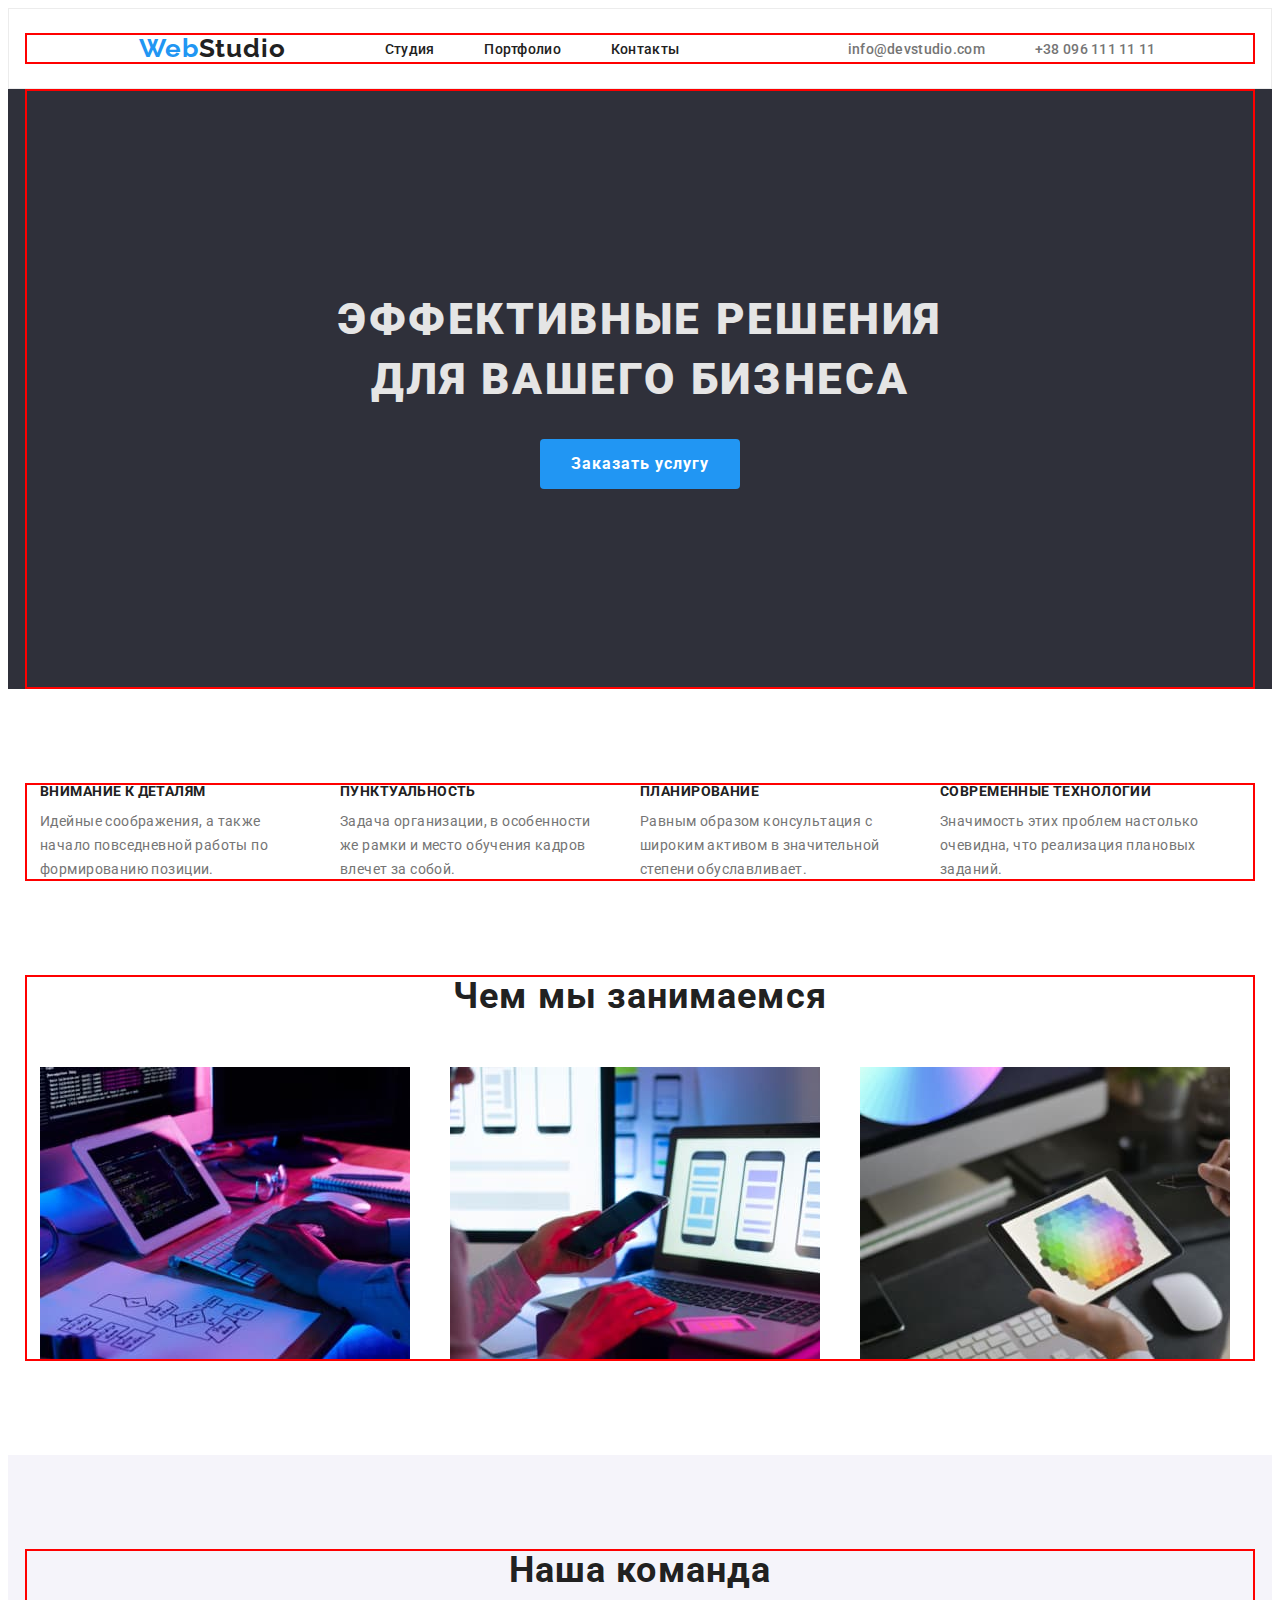
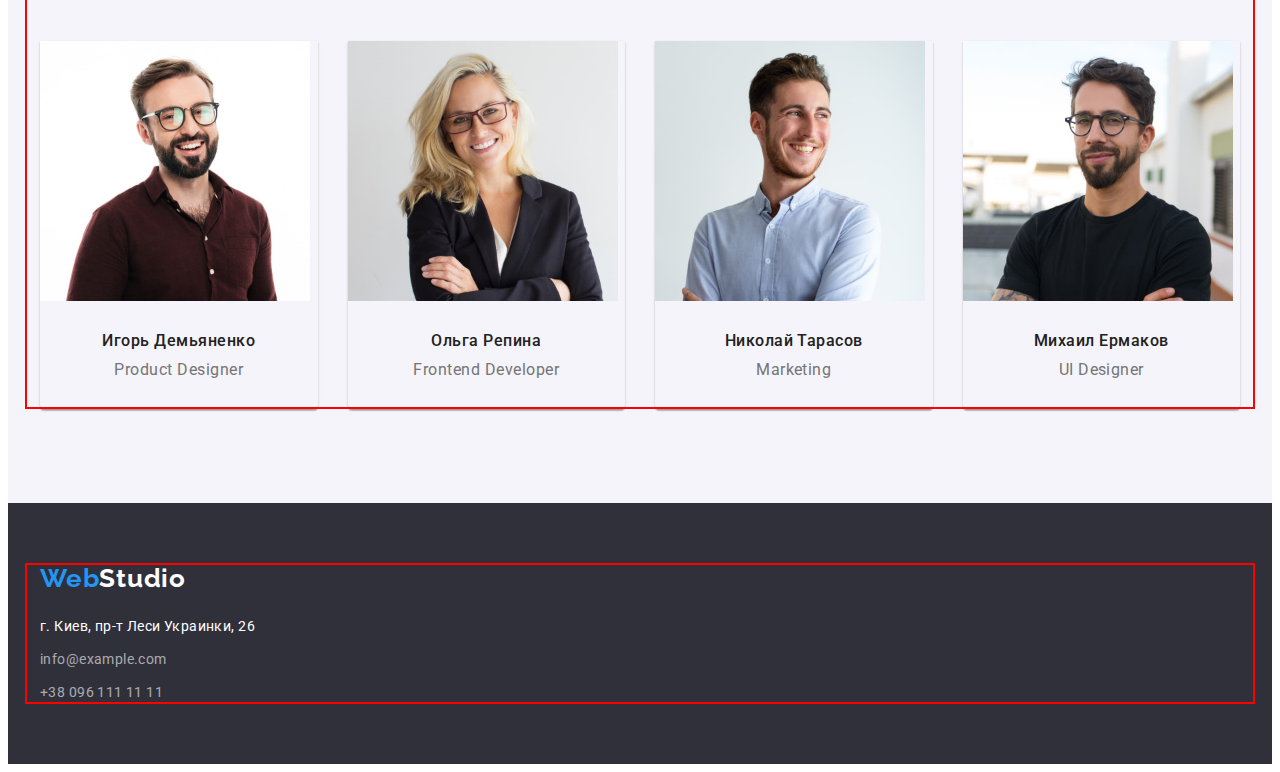
<file: index.html>
<!DOCTYPE html>
<html lang="ru">
  <head>
    <meta charset="UTF-8" />
    <meta http-equiv="X-UA-Compatible" content="IE=edge" />
    <meta name="viewport" content="width=device-width, initial-scale=1.0" />
    <title>WebStudio</title>
    <!-- Fonts start -->
    <link rel="preconnect" href="https://fonts.googleapis.com" />
    <link rel="preconnect" href="https://fonts.gstatic.com" crossorigin />
    <link
      href="https://fonts.googleapis.com/css2?family=Raleway:wght@700&family=Roboto:wght@400;500;700;900&display=swap"
      rel="stylesheet"
    />
    <!-- Fonts end -->
    <!-- Normalize start -->
    <link
      rel="stylesheet"
      href="https://cdnjs.cloudflare.com/ajax/libs/modern-normalize/1.1.0/modern-normalize.min.css"
      integrity="sha512-wpPYUAdjBVSE4KJnH1VR1HeZfpl1ub8YT/NKx4PuQ5NmX2tKuGu6U/JRp5y+Y8XG2tV+wKQpNHVUX03MfMFn9Q=="
      crossorigin="anonymous"
      referrerpolicy="no-referrer"
    />
    <!-- Normalize end -->
    <link rel="stylesheet" href="css/style.css" />
  </head>
  <body>
    <!-- header section -->
    <header class="header">
      <div class="container header-container">
        <a class="logo-link link" href="#" lang="en"><span class="logo-accent">Web</span>Studio</a>
        <nav class="header-nav">
          <ul class="header-list list">
            <li class="header-item">
              <a class="header-link link" href="./index.html">Студия</a>
            </li>
            <li class="header-item">
              <a class="header-link link" href="./portfolio.html">Портфолио</a>
            </li>
            <li class="header-item">
              <a class="header-link link" href="#contacts">Контакты</a>
            </li>
          </ul>
        </nav>
        <ul class="contacts list">
          <li>
            <a class="header-mail link" href="mailto:info@devstudio.com">info@devstudio.com</a>
          </li>

          <li>
            <a class="header-phone link" href="tel:+380961111111">+38 096 111 11 11</a>
          </li>
        </ul>
      </div>
    </header>
    <!-- main section -->
    <main>
      <!-- hero section -->
      <section class="hero">
        <div class="container">
          <h1 class="main-title">Эффективные решения для вашего бизнеса</h1>
          <button class="hero-btn" type="button">Заказать услугу</button>
        </div>
      </section>

      <!-- about section -->
      <section class="about section">
        <div class="container">
          <ul class="about-list list">
            <li class="about-item">
              <h3>Внимание к деталям</h3>
              <p>
                Идейные соображения, а также начало повседневной работы по формированию позиции.
              </p>
            </li>
            <li class="about-item">
              <h3>Пунктуальность</h3>
              <p>
                Задача организации, в особенности же рамки и место обучения кадров влечет за собой.
              </p>
            </li>
            <li class="about-item">
              <h3>Планирование</h3>
              <p>
                Равным образом консультация с широким активом в значительной степени обуславливает.
              </p>
            </li>
            <li class="about-item">
              <h3>Современные технологии</h3>
              <p>Значимость этих проблем настолько очевидна, что реализация плановых заданий.</p>
            </li>
          </ul>
        </div>
      </section>
      <section class="about-descr section">
        <div class="container">
          <h2 class="about-description">Чем мы занимаемся</h2>
          <ul class="about-list list card-set">
            <li class="card-set-item">
              <img src="images/about/first.jpg" alt="верстка" width="370" height="294" />
            </li>
            <li class="card-set-item">
              <img src="images/about/second.jpg" alt="дизайн" width="370" height="294" />
            </li>
            <li class="card-set-item">
              <img src="images/about/third.jpg" alt="внешнее оформление" width="370" height="294" />
            </li>
          </ul>
        </div>
      </section>
      <!-- team section -->
      <section class="team section card-set">
        <div class="container">
          <h2>Наша команда</h2>
          <ul class="team-list list">
            <li class="team-item card-set-item">
              <img
                src="images/team/product_designer.jpg"
                lang="en"
                alt="product_designer"
                width="270"
                height="260"
              />
              <div class="team-item-wrapper">
                <h3>Игорь Демьяненко</h3>
                <p>Product Designer</p>
              </div>
            </li>
            <li class="team-item card-set-item">
              <img
                src="images/team/frontend_developer.jpg"
                lang="en"
                alt="frontend_developer"
                width="270"
                height="260"
              />
              <div class="team-item-wrapper">
                <h3>Ольга Репина</h3>
                <p>Frontend Developer</p>
              </div>
            </li>
            <li class="team-item">
              <img
                src="images/team/marketing.jpg"
                lang="en"
                alt="marketing"
                width="270"
                height="260"
              />
              <div class="team-item-wrapper">
                <h3>Николай Тарасов</h3>
                <p>Marketing</p>
              </div>
            </li>
            <li class="team-item card-set-item">
              <img src="images/team/ui_designer.jpg" alt="ui_designer" width="270" height="260" />
              <div class="team-item-wrapper">
                <h3>Михаил Ермаков</h3>
                <p>UI Designer</p>
              </div>
            </li>
          </ul>
        </div>
      </section>
    </main>
    <!-- footer section -->
    <footer class="footer">
      <div class="container footer-container">
        <a class="footer-logo-link link" href="#" lang="en"
          ><span class="footer-logo-accent">Web</span>Studio</a
        >
        <address>
          <ul class="footer-list list">
            <li class="footer-item">
              <a
                class="footer-link link"
                href="https://bit.ly/3pXMvUd"
                target="_blank"
                rel="noopener noreferrer"
                >г. Киев, пр-т Леси Украинки, 26</a
              >
            </li>
            <li class="footer-item">
              <a class="footer-mail link" href="mailto:info@devstudio.com">info@example.com</a>
            </li>
            <li class="footer-item">
              <a class="footer-phone link" href="tel:+380961111111">+38 096 111 11 11</a>
            </li>
          </ul>
        </address>
      </div>
    </footer>
  </body>
</html>
</file>
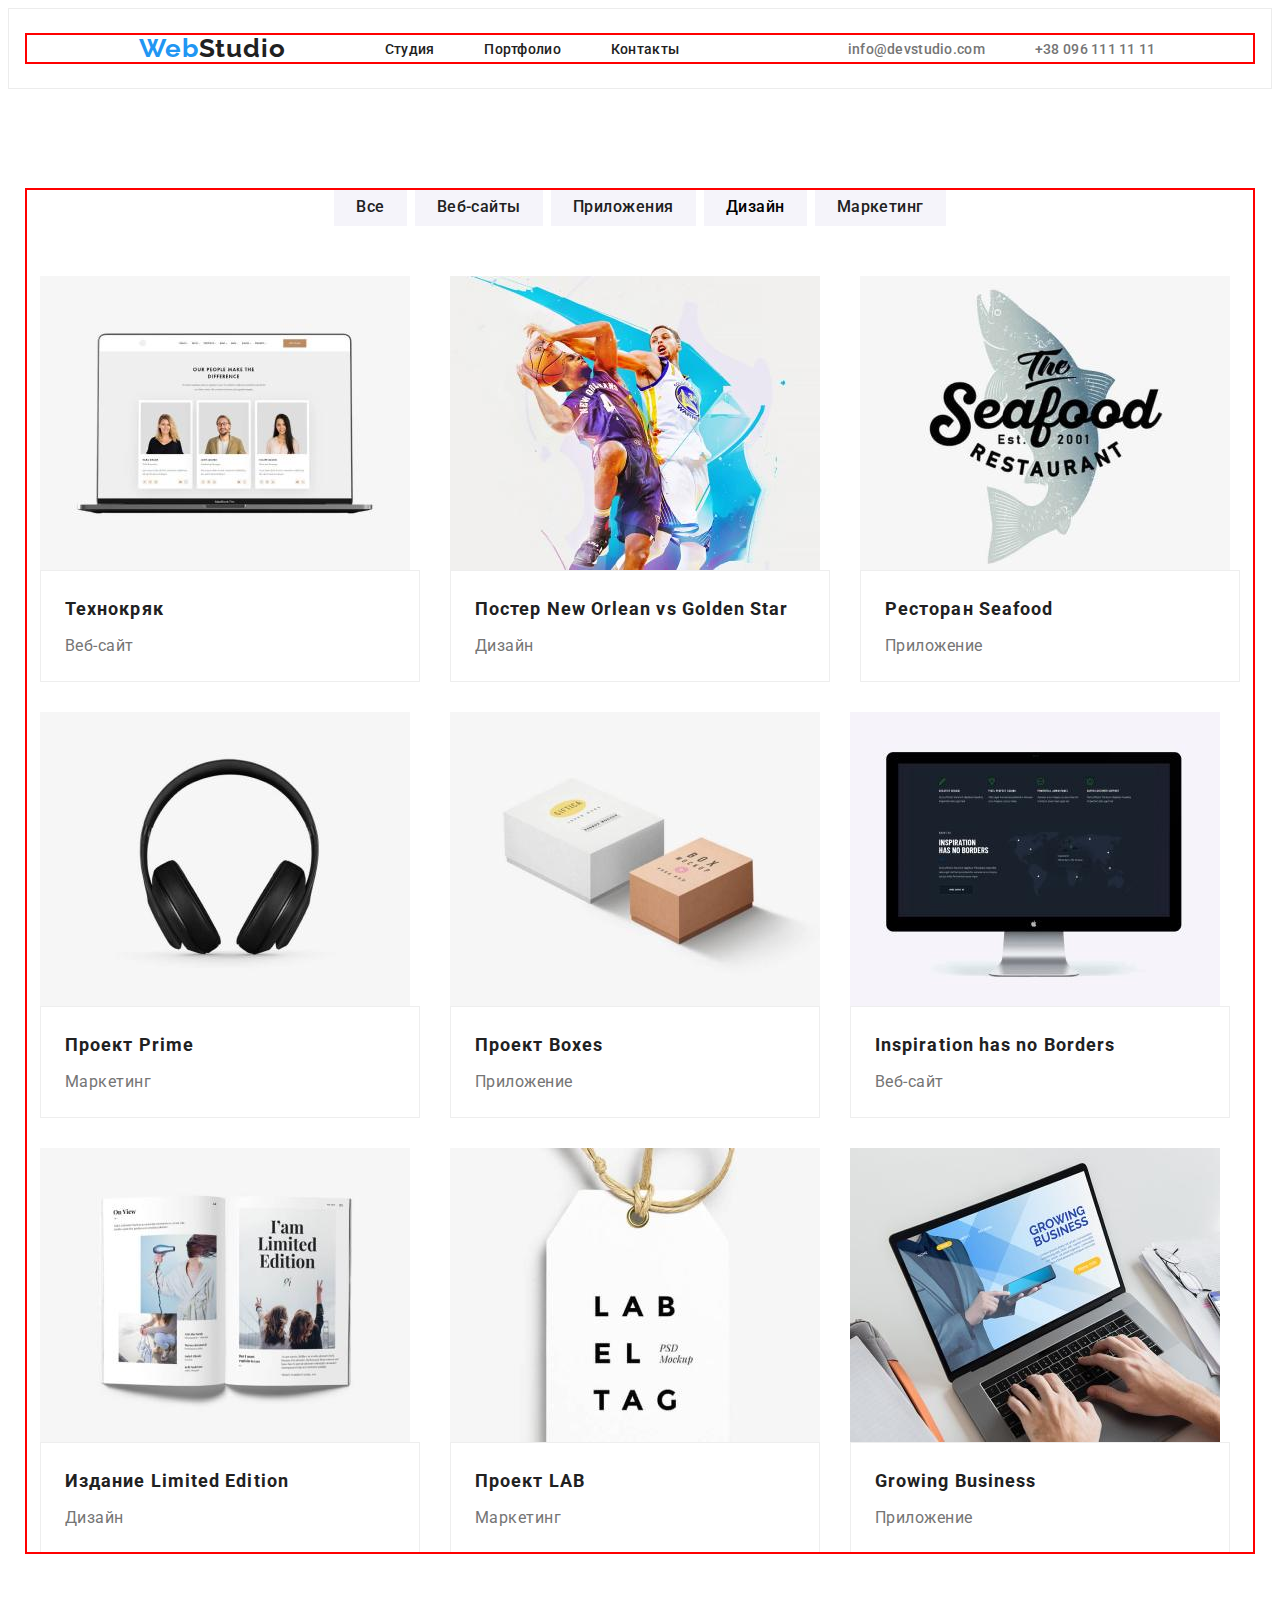
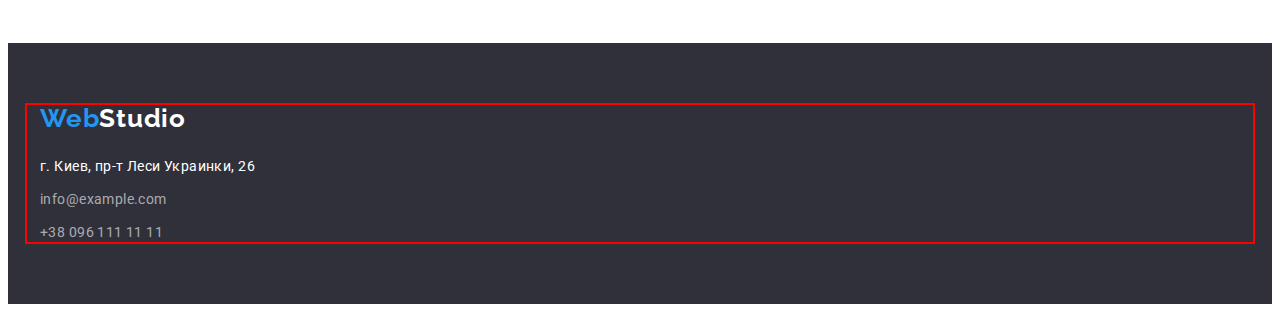
<file: portfolio.html>
<!DOCTYPE html>
<html lang="en">
  <head>
    <meta charset="UTF-8" />
    <meta http-equiv="X-UA-Compatible" content="IE=edge" />
    <meta name="viewport" content="width=device-width, initial-scale=1.0" />
    <title>Портфолио</title>
    <!-- Fonts start -->
    <link rel="preconnect" href="https://fonts.googleapis.com" />
    <link rel="preconnect" href="https://fonts.gstatic.com" crossorigin />
    <link
      href="https://fonts.googleapis.com/css2?family=Raleway:wght@700&family=Roboto:wght@400;500;700;900&display=swap"
      rel="stylesheet"
    />
    <!-- Fonts end -->
    <!-- Normalize start -->
    <link
      rel="stylesheet"
      href="https://cdnjs.cloudflare.com/ajax/libs/modern-normalize/1.1.0/modern-normalize.min.css"
      integrity="sha512-wpPYUAdjBVSE4KJnH1VR1HeZfpl1ub8YT/NKx4PuQ5NmX2tKuGu6U/JRp5y+Y8XG2tV+wKQpNHVUX03MfMFn9Q=="
      crossorigin="anonymous"
      referrerpolicy="no-referrer"
    />
    <!-- Normalize end -->
    <link rel="stylesheet" href="css/style.css" />
  </head>
  <body>
    <!-- header section -->
    <header class="header">
      <div class="container header-container">
        <a class="logo-link link" href="#" lang="en"><span class="logo-accent">Web</span>Studio</a>
        <nav class="header-nav">
          <ul class="header-list list">
            <li class="header-item">
              <a class="header-link link" href="./index.html">Студия</a>
            </li>
            <li class="header-item">
              <a class="header-link link" href="./portfolio.html">Портфолио</a>
            </li>
            <li class="header-item">
              <a class="header-link link" href="#contacts">Контакты</a>
            </li>
          </ul>
        </nav>
        <ul class="contacts list">
          <li>
            <a class="header-mail link" href="mailto:info@devstudio.com">info@devstudio.com</a>
          </li>

          <li>
            <a class="header-phone link" href="tel:+380961111111">+38 096 111 11 11</a></li>
        </ul>
      </div>
    </header>
    <!-- main section -->
    <main>
      <!-- hero section -->
      <section class="work">
        <div class="container">
          <h1 hidden>Portfolio</h1>
          <ul class="btn list">
            <li>
              <button type="button" class="work-btn-item btn-mode-ligh">Все</button>
            </li>
            <li>
              <button type="button" class="work-btn-item btn-mode-ligh">Веб-сайты</button>
            </li>
            <li>
              <button type="button" class="work-btn-item btn-mode-ligh">Приложения</button>
            </li>
            <li>
              <button type="button" class="work-btn-item btn-mode-light">Дизайн</button>
            </li>
            <li>
              <button type="button" class="work-btn-item btn-mode-ligh">Маркетинг</button>
            </li>
          </ul>
          <ul class="work-card list card-set">
            <li class="work-cards card-set-item">
              <a href="#">
                <img
                  src="images/portfolio/laptop.jpg"
                  alt="technochryak"
                  width="370"
                  height="294"
                />
              </a>
              <div class="work-cards-wrapper">
                <h3 class="work-cards-title">Технокряк</h3>
                <p class="work-cards-text">Веб-сайт</p>
              </div>
            </li>
            <li class="work-cards card-set-item">
              <a href="#">
                <img src="images/portfolio/basketball.jpg" alt="poster" width="370" height="294" />
              </a>
              <div class="work-cards-wrapper">
                <h3 class="work-cards-title">Постер New Orlean vs Golden Star</h3>
                <p class="work-cards-text">Дизайн</p>
              </div>
            </li>
            <li class="work-cards card-set-item">
              <a href="#">
                <img src="images/portfolio/seafood.jpg" alt="restourant" width="370" height="294" />
              </a>
              <div class="work-cards-wrapper">
                <h3 class="work-cards-title">Ресторан Seafood</h3>
                <p class="work-cards-text">Приложение</p>
              </div>
            </li>
            <li class="work-cards card-set-item">
              <a href="#">
                <img
                  src="images/portfolio/headphones.jpg"
                  alt="headphones"
                  width="370"
                  height="294"
                />
              </a>
              <div class="work-cards-wrapper">
                <h3 class="work-cards-title">Проект Prime</h3>
                <p class="work-cards-text">Маркетинг</p>
              </div>
            </li>
            <li class="work-cards">
              <a href="#">
                <img src="images/portfolio/boxes.jpg" alt="boxes" width="370" height="294" />
              </a>
              <div class="work-cards-wrapper">
                <h3 class="work-cards-title">Проект Boxes</h3>
                <p class="work-cards-text">Приложение</p>
              </div>
            </li>
            <li class="work-cards card-set-item">
              <a href="#">
                <img src="images/portfolio/imac.jpg" alt="Inspiration" width="370" height="294" />
              </a>
              <div class="work-cards-wrapper">
                <h3 class="work-cards-title">Inspiration has no Borders</h3>
                <p class="work-cards-text">Веб-сайт</p>
              </div>
            </li>
            <li class="work-cards card-set-item">
              <a href="#">
                <img
                  src="images/portfolio/limited.jpg"
                  alt="limited edition"
                  width="370"
                  height="294"
                />
              </a>
              <div class="work-cards-wrapper">
                <h3 class="work-cards-title">Издание Limited Edition</h3>
                <p class="work-cards-text">Дизайн</p>
              </div>
            </li>
            <li class="work-cards">
              <a href="#">
                <img src="images/portfolio/lab.jpg" alt="lab" width="370" height="294" />
              </a>
              <div class="work-cards-wrapper">
                <h3 class="work-cards-title">Проект LAB</h3>
                <p class="work-cards-text">Маркетинг</p>
              </div>
            </li>
            <li class="work-cards card-set-item">
              <a href="#">
                <img
                  src="images/portfolio/business.jpg"
                  alt="growing business"
                  width="370"
                  height="294"
                />
              </a>
              <div class="work-cards-wrapper">
                <h3 class="work-cards-title">Growing Business</h3>
                <p class="work-cards-text">Приложение</p>
              </div>
            </li>
          </ul>
        </div>
      </section>
    </main>
    <!-- footer section -->
    <footer class="footer">
      <div class="container footer-container">
        <a class="footer-logo-link link" href="#" lang="en"
          ><span class="footer-logo-accent">Web</span>Studio</a
        >
        <address>
          <ul class="footer-list list">
            <li class="footer-item">
              <a
                class="footer-link link"
                href="https://bit.ly/3pXMvUd"
                target="_blank"
                rel="noopener noreferrer"
                >г. Киев, пр-т Леси Украинки, 26</a
              >
            </li>
            <li class="footer-item">
              <a class="footer-mail link" href="mailto:info@devstudio.com">info@example.com</a>
            </li>
            <li class="footer-item">
              <a class="footer-phone link" href="tel:+380961111111">+38 096 111 11 11</a>
            </li>
          </ul>
        </address>
      </div>
    </footer>
  </body>
</html>
</file>
<file: css/style.css>
:root {
  /* fonts */
  --main-font: 'Roboto', sans-serif;
  --secondary-font: 'Raleway', sans-serif;

  /* text colors */
  --main-txt-cl: #212121;
  --accent-txt-cl: #2196f3;
  --btn-txt-cl: #ffffff;
  --contacts-txt-cl: #757575;
  --title-txt-cl: #e5e5e5;
  --main-title-txt-cl: #e5e5e5;

  /* bg colors */
  --dark-bg-cl: #2f303a;
  --light-bg-cl: #f5f4fa;

  /* Others */
  --indent: 30px;
  --items: 3;
}

body {
  font-family: var(--main-font);
  color: var(--main-txt-cl);
}

button {
  font-family: var(--main-font);
}

/* reset styles */
h1,
h2,
h3,
h4,
h5,
h6,
p {
  margin: 0 auto;
}

img {
  display: block;
}
.link {
  text-decoration: none;
  color: currentColor;
}

.list {
  list-style: none;
  padding: 0;
  margin: 0;
}

/* CARD-SET */

.card-set {
  display: flex;
  flex-wrap: wrap;
  gap: var(--indent);
}

.card-set-item {
  flex-basis: calc((100% - var(--indent) * (var(--items) - 1)) / var(--items));
}

/* base style */

.section {
  padding-top: 94px;
  padding-bottom: 94px;
}

.container {
  width: 1200px;
  margin-left: auto;
  margin-right: auto;
  padding-left: 15px;
  padding-right: 15px;

  outline: 2px solid red;
  outline-offset: -2px;
}

.work-btn-item {
  padding: 6px 22px;
  border: none;
  font-family: inherit;
  font-weight: 500;
  font-size: 16px;
  line-height: calc(26 / 16);
  letter-spacing: 0.03em;
  background-color: var(--light-bg-cl);
  cursor: pointer;
}

.hero-btn {
  display: block;
  margin-left: auto;
  margin-right: auto;
  margin-top: 30px;
  margin-bottom: 200px;
  min-width: 200px;
  min-height: 50px;
  font-family: inherit;
  font-weight: 700;
  font-size: 16px;
  line-height: calc(30 / 16);
  letter-spacing: 0.06em;
  background-color: var(--accent-txt-cl);
  color: var(--btn-txt-cl);
  border: none;
  border-radius: 4px;
  cursor: pointer;
}

.btn {
  display: flex;
  justify-content: center;
  gap: 8px;
  margin-bottom: 50px;
  border-radius: 4px;
}

.btn-mode-ligh {
  color: var(--main-txt-cl);
}

.hero-btn:hover,
.hero-btn:focus {
}

.work-btn-item:hover,
.work-btn-item:focus {
  background-color: var(--accent-txt-cl);
  color: var(--btn-txt-cl);
}

/* Header section */

.header {
  border: 1px solid #ececec;
  padding: 24px 0 24px 0;
}

.header-container {
  display: flex;
  align-items: center;
}

.header-nav {
  margin-right: auto;
}

.header-list {
  display: flex;
  gap: 50px;
}

.header-link {
  font-family: var(--main-font);
  font-weight: 500;
  font-size: 14px;
  line-height: calc(16 / 14);
  letter-spacing: 0.02em;
  color: var(--main-txt-cl);
}

.contacts {
  display: flex;
  align-items: center;
  margin: 0 auto;
}

.header-mail {
  margin-right: 50px;
}

.header-phone:hover,
.header-phone:focus,
.header-mail:hover,
.header-mail:focus,
.header-link:hover,
.header-link:focus {
  color: var(--accent-txt-cl);
}

.header-phone,
.header-mail {
  font-weight: 500;
  font-size: 14px;
  line-height: calc(16 / 14);
  letter-spacing: 0.02em;
  color: var(--contacts-txt-cl);
}

/* logo section */

.logo-link {
  margin-right: 93px;
  font-family: var(--secondary-font);
  font-style: normal;
  font-weight: 700;
  font-size: 26px;
  line-height: 1.19;
  letter-spacing: 0.03em;
  color: var(--main-txt-cl);
  text-decoration: none;
  margin-left: auto;
  margin-right: auto;
  padding-left: 15px;
  padding-right: 15px;
}
.logo-accent {
  color: var(--accent-txt-cl);
}

/* hero section */

.hero {
  display: flex;
  background-color: var(--dark-bg-cl);
}

.main-title {
  margin-top: 200px;
  max-width: 696px;
  color: var(--title-txt-cl);
  font-family: var(--main-font);
  font-style: normal;
  font-weight: 900;
  font-size: 44px;
  line-height: calc(60 / 44);
  text-align: center;
  letter-spacing: 0.06em;
  text-transform: uppercase;
  color: var(--main-title-txt-cl);
}

/* team section */

.team {
  background-color: var(--light-bg-cl);
}

/* about section */
.about-descr {
  padding-top: 0;
}

.about-item {
  width: 270px;
}

.about-list {
  display: flex;
  gap: 30px;
}

.about-description {
  margin-bottom: 50px;
  font-family: var(--main-font);
  font-style: normal;
  font-weight: 700;
  font-size: 36px;
  line-height: calc(42 / 36);
  text-align: center;
  letter-spacing: 0.03em;
}

.about h3 {
  padding-bottom: 10px;
  font-family: var(--main-font);
  font-style: normal;
  font-weight: 700;
  font-size: 14px;
  line-height: calc(16 / 14);
  letter-spacing: 0.03em;
  text-transform: uppercase;
  color: var(--main-txt-cl);
}

.about p {
  font-family: var(--main-font);
  font-style: normal;
  font-weight: 400;
  font-size: 14px;
  line-height: calc(24 / 14);
  letter-spacing: 0.03em;
  color: var(--contacts-txt-cl);
}

/* team section */

.team {
  font-family: var(--main-font);
  font-style: normal;
  font-weight: 700;
  font-size: 36px;
  line-height: calc(42 / 36);
  text-align: center;
  letter-spacing: 0.03em;
  color: var(--main-txt-cl);
}

.team-list {
  display: flex;
  gap: 30px;
  --items: 4;
}

.team-item {
  flex-basis: calc((100% - var(--indent) * (var(--items) - 1)) / var(--items));
  box-shadow: 0px 1px 3px rgba(0, 0, 0, 0.12), 0px 1px 1px rgba(0, 0, 0, 0.14),
    0px 2px 1px rgba(0, 0, 0, 0.2);
  border-radius: 0px 0px 4px 4px;
}

.team h2 {
  margin-bottom: 50px;
  font-family: var(--main-font);
  font-style: normal;
  font-weight: 700;
  font-size: 36px;
  line-height: calc(42 / 36);
  text-align: center;
  letter-spacing: 0.03em;
  color: var(--main-txt-cl);
}

.team-item-wrapper {
  padding-top: 30px;
  padding-bottom: 30px;
}

.team h3 {
  font-family: var(--main-font);
  font-style: normal;
  font-weight: 500;
  font-size: 16px;
  line-height: calc(19 / 16);
  text-align: center;
  letter-spacing: 0.03em;
  color: var(--main-txt-cl);
  padding-bottom: 10px;
}

.team p {
  font-family: var(--main-font);
  font-style: normal;
  font-weight: 400;
  font-size: 16px;
  line-height: calc(19 / 16);
  text-align: center;
  letter-spacing: 0.03em;
  color: var(--contacts-txt-cl);
}

/* work section */

.work {
  padding-top: 99px;
  padding-bottom: 89px;
}

.work-cards-wrapper {
  padding: 20px 24px;
  border: 1px solid #eeeeee;
}

.work-cards-title {
  font-family: var(--main-font);
  font-style: normal;
  font-weight: 700;
  font-size: 18px;
  line-height: calc(36 / 18);
  letter-spacing: 0.06em;
  color: var(--main-txt-cl);
  margin-bottom: 4px;
}

.work-cards-text {
  font-family: var(--main-font);
  font-style: normal;
  font-weight: 400;
  font-size: 16px;
  line-height: calc(30 / 16);
  letter-spacing: 0.03em;
  color: var(--contacts-txt-cl);
}

/* footer section */

.footer {
  padding-top: 60px;
  padding-bottom: 60px;
}

.footer-container {
  display: flex;
  flex-direction: column;
}

.footer-list {
  display: flex;
  flex-direction: column;
  gap: 9px;
}

.footer-logo-link {
  font-family: var(--secondary-font);
  font-style: normal;
  font-weight: 700;
  font-size: 26px;
  line-height: calc(31 / 26);
  letter-spacing: 0.03em;
  color: var(--btn-txt-cl);
  padding-bottom: 20px;
}

.footer-logo-accent {
  color: var(--accent-txt-cl);
}

.footer {
  background-color: var(--dark-bg-cl);
}

.footer-item {
  font-family: var(--main-font);
  font-style: normal;
  font-weight: 400;
  font-size: 14px;
  line-height: calc(24 / 14);
  letter-spacing: 0.03em;
}

.footer-link {
  font-weight: 400;
  font-size: 14px;
  line-height: calc(24 / 14);
  letter-spacing: 0.03em;
  color: var(--btn-txt-cl);
}

.footer-mail:hover,
.footer-mail:focus,
.footer-phone:hover,
.footer-phone:focus,
.footer-link:hover,
.footer-link:focus {
  color: var(--accent-txt-cl);
}

.footer-mail,
.footer-phone {
  font-family: var(--main-font);
  font-style: normal;
  font-weight: 400;
  font-size: 14px;
  line-height: calc(24 / 14);
  letter-spacing: 0.03em;
  color: rgba(255, 255, 255, 0.6);
}
</file>
